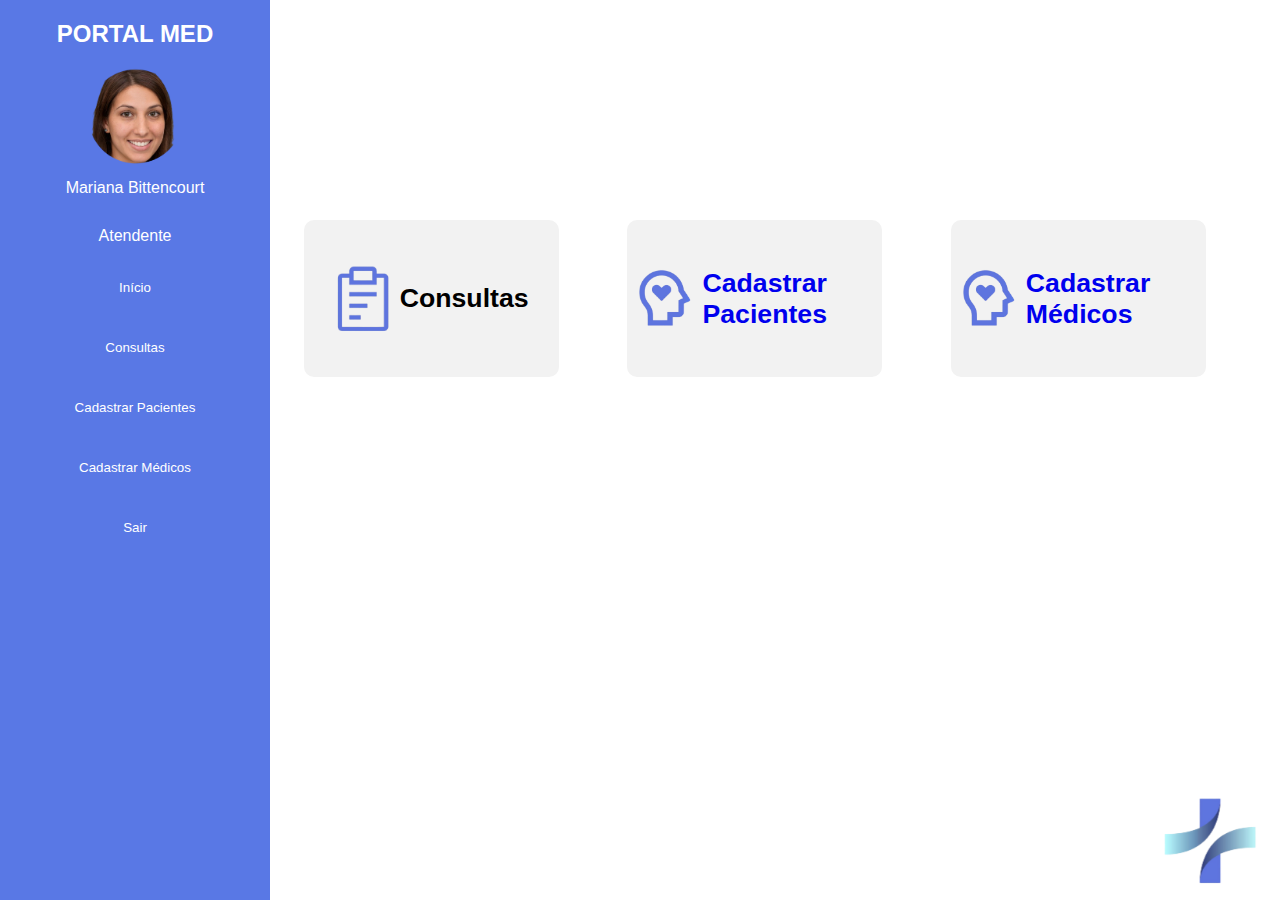
<file: index.html>
<!DOCTYPE html>
<html lang="pt-br">
<head>
    <meta charset="UTF-8">
    <meta name="viewport" content="width=device-width, initial-scale=1.0">
    <link rel="stylesheet" href="style.css">
    <title>Portal Med</title>
</head>
<body>
    <div id = "menu-lateral">
        <nav>
            <span>
                PORTAL MED
            </span>
            <img src="./assets/imagem_atendente.png" alt="Imagem do Atendente" class="imagem-atendente">
            <a>Mariana Bittencourt</a>
            <a>Atendente</a>
            <ul>
                <button><li><a>Início</a></li></button>
                <button><li><a href="./consultas.html">Consultas</a></li></button>
                <button><li><a href="./cadastro_paciente.html">Cadastrar Pacientes</a></li></button>
                <button><li><a href="./cadastro_medico.html">Cadastrar Médicos</a></li></button>
                <button><li><a href="login.html">Sair</a></li></button>
            </ul>
        </nav>
    </div>
    <main>
        <section class="botao-section">
            <div class="consulta-div" href="./consultas.html">
                <a href="./consultas.html">
                    <button>
                        <img src="./assets/imagem_consultas.png" alt="Consultas">
                        <h1>Consultas</h1>
                        <h2></h2> 
                    </button>
                </a>
            </div>
            <div class="paciente-div">
                <button>
                    <img src="./assets/imagem_pacientes.png" alt="Pacientes">
                    <h1><a href="./cadastro_paciente.html">Cadastrar Pacientes</a></h1>
                </button>                
            </div>
            <div class="paciente-div">
                <button>
                    <img src="./assets/imagem_pacientes.png" alt="Pacientes">
                    <h1><a href="./cadastro_medico.html">Cadastrar Médicos</a></h1>
                </button>                
            </div>
        </section>
    </main>
    <footer>
        <img src="assets/imagem_logo.png" alt="Logo do Aplicativo" class="logo-footer">
    </footer>
</body>
</html>
</file>
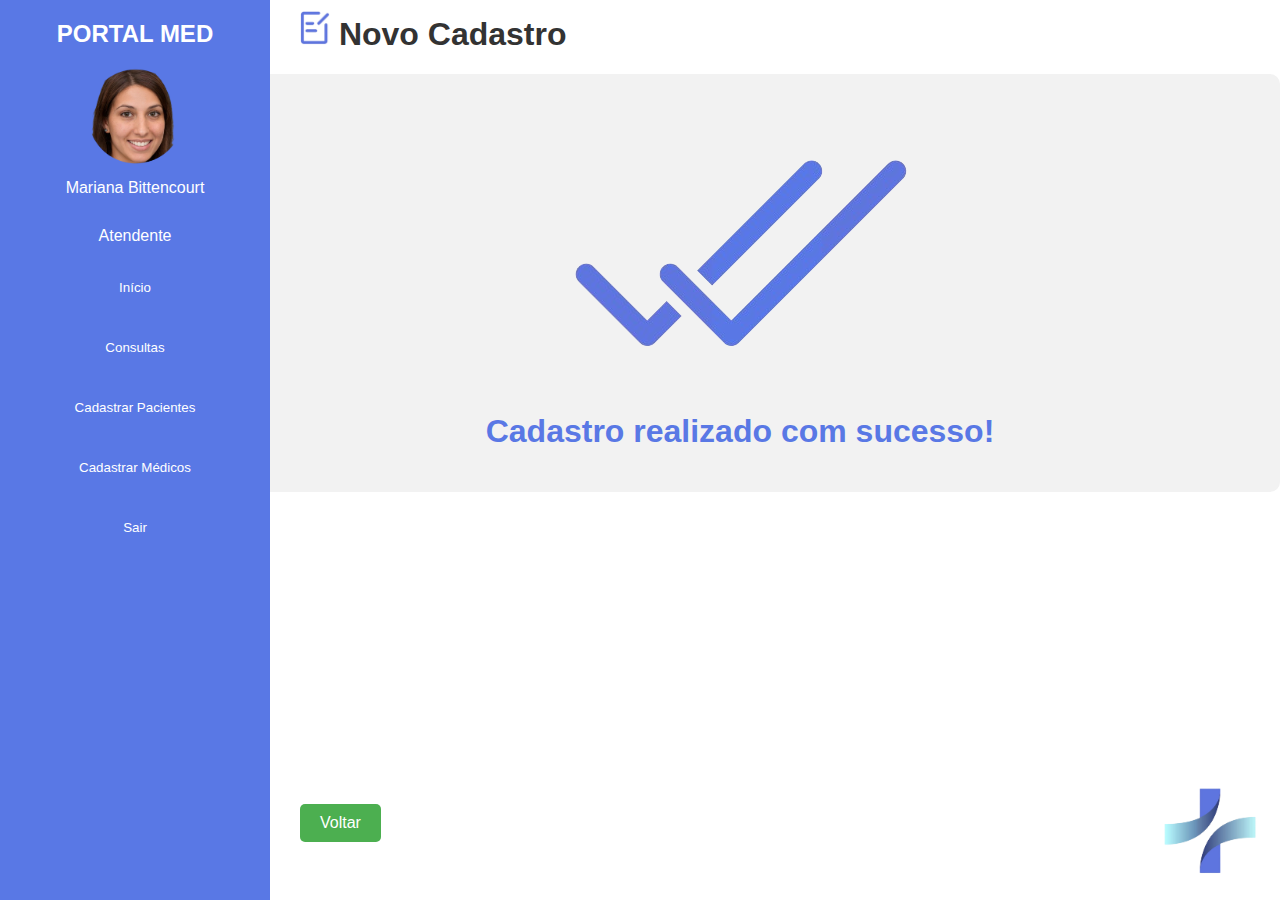
<file: cadasto_sucesso.html>
<!DOCTYPE html>
<html lang="pt-br">
<head>
    <meta charset="UTF-8">
    <meta name="viewport" content="width=device-width, initial-scale=1.0">
    <link rel="stylesheet" href="style_cadastro_sucesso.css">
    <title>Portal Med</title>
    
</head>
    

<body>

    <div id = "menu-lateral">
        <nav>
            <span>
                PORTAL MED
            </span>
            <img src="./assets/imagem_atendente.png" alt="Imagem do Atendente" class="imagem-atendente">
            <a>Mariana Bittencourt</a>
            <a>Atendente</a>
            <ul>
                <button><li><a href="./index.html">Início</a></li></button>
                <button><li><a href="./consultas.html">Consultas</a></li></button>
                <button><li><a href="./cadastro_paciente.html">Cadastrar Pacientes</a></li></button>
                <button><li><a href="./cadastro_medico.html">Cadastrar Médicos</a></li></button>
                <button><li><a href="login.html">Sair</a></li></button>
            </ul>
        </nav>
    </div>

    <header>
        <div class="header-content">
            <h1><img src="./assets/imagem_cadastrar_consulta.png" alt="Consultas"> Novo Cadastro </h1>
        </div>
    </header>
    
    <main>
     
        <div class="section-wrapper">
            <div class="filter-section">
                <H1><img src="./assets/cadastro_sucesso.png" alt="Cadastro-com-sucesso"></H1>
                <h1><span style="color: #5978E5;">Cadastro realizado com sucesso!</span></h1>
            </div>
                </div>
            </div>
        </div>
    </main>
    <footer>
        <button class="cadastrar-button"><a href="index.html">Voltar</a></button>
        <img src="assets/imagem_logo.png" alt="Logo do Aplicativo" class="logo-footer">
    </footer>
</body>
</html>
</file>
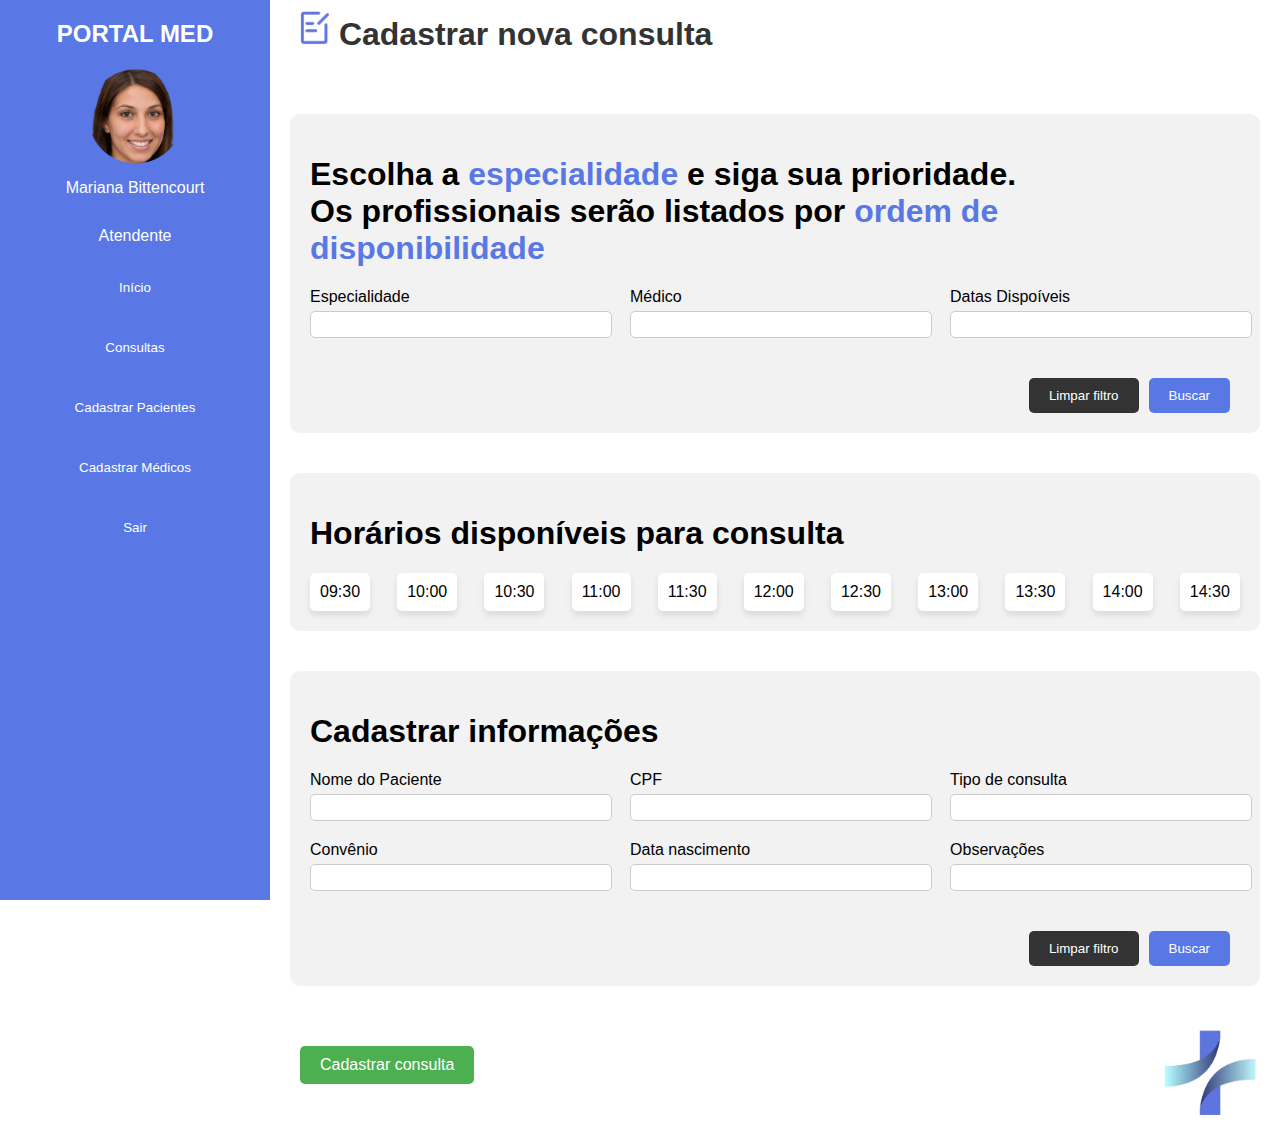
<file: cadastrar_consulta.html>
<!DOCTYPE html>
<html lang="pt-br">
<head>
    <meta charset="UTF-8">
    <meta name="viewport" content="width=device-width, initial-scale=1.0">
    <link rel="stylesheet" href="style_cadastrar_consulta.css">
    <title>Portal Med</title>
    
</head>
    

<body>
    <style>
        .section-wrapper{
            display: flex;
            flex-direction: row;
            flex-wrap: wrap;
        }
    </style>
    <div id = "menu-lateral">
        <nav>
            <span>
                PORTAL MED
            </span>
            <img src="./assets/imagem_atendente.png" alt="Imagem do Atendente" class="imagem-atendente">
            <a>Mariana Bittencourt</a>
            <a>Atendente</a>
            <ul>
                <button><li><a href="./index.html">Início</a></li></button>
                <button><li><a href="./consultas.html">Consultas</a></li></button>
                <button><li><a href="./cadastro_paciente.html">Cadastrar Pacientes</a></li></button>
                <button><li><a href="./cadastro_medico.html">Cadastrar Médicos</a></li></button>
                <button><li><a href="login.html">Sair</a></li></button>
            </ul>
        </nav>
    </div>

    <header>
        <div class="header-content">
            <h1><img src="./assets/imagem_cadastrar_consulta.png" alt="Consultas"> Cadastrar nova consulta </h1>
        </div>
    </header>
    
    <main>
     
        <div class="section-wrapper">
            <div class="filter-section">
                <h1>Escolha a <span style="color: #5978E5;">especialidade</span> e siga sua prioridade. <br> Os profissionais serão listados por <span style="color: #5978E5;">ordem de disponibilidade</span></h1>
                <div class="filter-container">
                    <div class="filter-element">
                        <label for="element1">Especialidade</label>
                        <input type="text" id="element1" name="element1">
                    </div>
                    <div class="filter-element">
                        <label for="element2">Médico</label>
                        <input type="text" id="element2" name="element2">
                    </div>
                    <div class="filter-element">
                        <label for="element3">Datas Dispoíveis</label>
                        <input type="text" id="element3" name="element3">
                    </div>    
                </div>
                <div class="button-container">
                    <button class="clear-button">Limpar filtro</button>
                    <button class="apply-button">Buscar</button>
                </div>
            </div>

            <div class="filter-section">
                <h1>Horários disponíveis para consulta</h1>
                <div class="filter-container">
                    <div class="filter-element-time">
                        <button for="element1">09:30</button>
                    </div>
                    <div class="filter-element-time">
                        <button for="element1">10:00</button>
                    </div>
                    <div class="filter-element-time">
                        <button for="element1">10:30</button>
                    </div>    
                    <div class="filter-element-time">
                        <button for="element1">11:00</button>
                    </div>    
                    <div class="filter-element-time">
                        <button for="element1">11:30</button>
                    </div>    
                    <div class="filter-element-time">
                        <button for="element1">12:00</button>
                    </div>    
                    <div class="filter-element-time">
                        <button for="element1">12:30</button>
                    </div>    
                    <div class="filter-element-time">
                        <button for="element1">13:00</button>
                    </div>    
                    <div class="filter-element-time">
                        <button for="element1">13:30</button>
                    </div>    
                    <div class="filter-element-time">
                        <button for="element1">14:00</button>
                    </div>    
                    <div class="filter-element-time">
                        <button for="element1">14:30</button>
                    </div>    
                </div>
            </div>

            <div class="filter-section">
                <h1>Cadastrar informações</h1>
                <div class="filter-container">
                    <div class="filter-element">
                        <label for="element1">Nome do Paciente</label>
                        <input type="text" id="element1" name="element1">
                    </div>
                    <div class="filter-element">
                        <label for="element2">CPF</label>
                        <input type="text" id="element2" name="element2">
                    </div>
                    <div class="filter-element">
                        <label for="element3">Tipo de consulta</label>
                        <input type="text" id="element3" name="element3">
                    </div> 
                    <div class="filter-element">
                        <label for="element3">Convênio</label>
                        <input type="text" id="element3" name="element3">
                    </div>
                    <div class="filter-element">
                        <label for="element3">Data nascimento</label>
                        <input type="text" id="element3" name="element3">
                    </div>
                    <div class="filter-element">
                        <label for="element3">Observações</label>
                        <input type="text" id="element3" name="element3">
                    </div>     
                </div>
                <div class="button-container">
                    <button class="clear-button">Limpar filtro</button>
                    <button class="apply-button">Buscar</button>
                </div>
                
            </div>
                </div>
            </div>
        </div>
    </main>
    <footer>
        <button class="cadastrar-button"><a href="./cadasto_sucesso.html">Cadastrar consulta</a> </button>
        <img src="assets/imagem_logo.png" alt="Logo do Aplicativo" class="logo-footer">
    </footer>
</body>
</html>
</file>
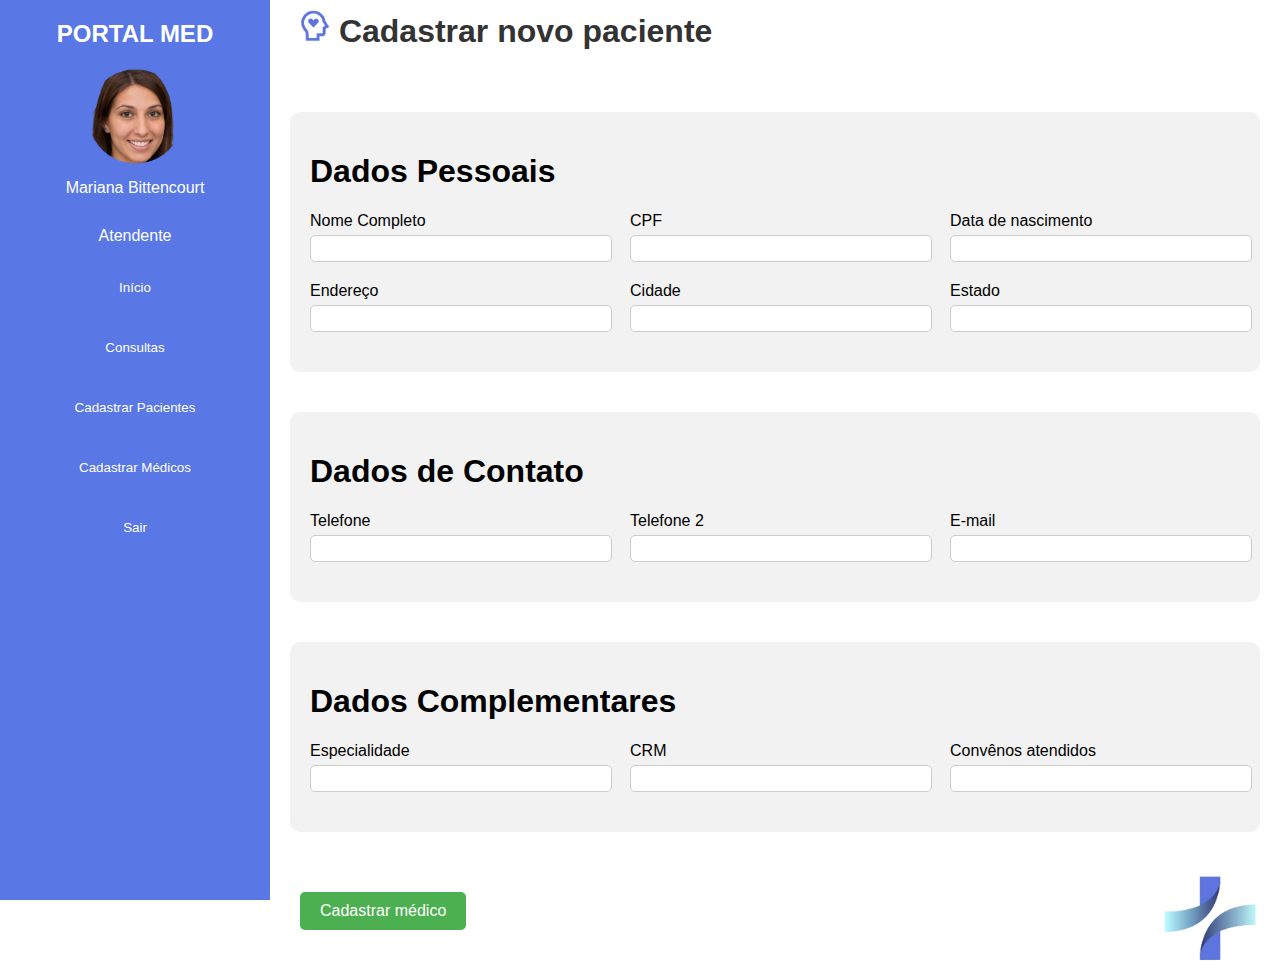
<file: cadastro_medico.html>
<!DOCTYPE html>
<html lang="pt-br">
<head>
    <meta charset="UTF-8">
    <meta name="viewport" content="width=device-width, initial-scale=1.0">
    <link rel="stylesheet" href="cadastro_paciente.css">
    <title>Portal Med</title>
    
</head>
    

<body>
    <style>
        .section-wrapper{
            display: flex;
            flex-direction: row;
            flex-wrap: wrap;
        }
    </style>
    <div id = "menu-lateral">
        <nav>
            <span>
                PORTAL MED
            </span>
            <img src="./assets/imagem_atendente.png" alt="Imagem do Atendente" class="imagem-atendente">
            <a>Mariana Bittencourt</a>
            <a>Atendente</a>
            <ul>
                <button><li><a href="./index.html">Início</a></li></button>
                <button><li><a href="./consultas.html">Consultas</a></li></button>
                <button><li><a href="./cadastro_paciente.html">Cadastrar Pacientes</a></li></button>
                <button><li><a href="./cadastro_medico.html">Cadastrar Médicos</a></li></button>
                <button><li><a href="login.html">Sair</a></li></button>
            </ul>
        </nav>
    </div>

    <header>
        <div class="header-content">
            <h1><img src="./assets/imagem_pacientes.png" alt="Consultas"> Cadastrar novo paciente </h1>
        </div>
    </header>
    
    <main>
     
        <div class="section-wrapper">
            <div class="filter-section">
                <h1>Dados Pessoais</h1>
                <div class="filter-container">
                    <div class="filter-element">
                        <label for="element1">Nome Completo</label>
                        <input type="text" id="element1" name="element1">
                    </div>
                    <div class="filter-element">
                        <label for="element2">CPF</label>
                        <input type="text" id="element2" name="element2">
                    </div>
                    <div class="filter-element">
                        <label for="element3">Data de nascimento</label>
                        <input type="text" id="element3" name="element3">
                    </div>
                    <div class="filter-element">
                        <label for="element4">Endereço</label>
                        <input type="text" id="element4" name="element4">
                    </div>
                    <div class="filter-element">
                        <label for="element5">Cidade</label>
                        <input type="text" id="element5" name="element5">
                    </div>
                    <div class="filter-element">
                        <label for="element6">Estado</label>
                        <input type="text" id="element6" name="element6">
                    </div>    
                </div>
            </div>

            <div class="filter-section">
                <h1>Dados de Contato</h1>
                <div class="filter-container">
                    <div class="filter-element">
                        <label for="element1">Telefone</label>
                        <input type="text" id="element1" name="element1">
                    </div>
                    <div class="filter-element">
                        <label for="element2">Telefone 2</label>
                        <input type="text" id="element2" name="element2">
                    </div>
                    <div class="filter-element">
                        <label for="element3">E-mail</label>
                        <input type="text" id="element3" name="element3">
                    </div>
                </div>
            </div>
            <div class="filter-section">
                <h1>Dados Complementares</h1>
                <div class="filter-container">
                    <div class="filter-element">
                        <label for="element1">Especialidade</label>
                        <input type="text" id="element1" name="element1">
                    </div>
                    <div class="filter-element">
                        <label for="element2">CRM</label>
                        <input type="text" id="element2" name="element2">
                    </div>
                    <div class="filter-element">
                        <label for="element2">Convênos atendidos</label>
                        <input type="text" id="element2" name="element2">
                    </div>
                </div>
            </div>
        </div>
    </main>
    <footer>
        <button class="cadastrar-button"> <a href="./cadasto_sucesso.html">Cadastrar médico</a></button>
        <img src="assets/imagem_logo.png" alt="Logo do Aplicativo" class="logo-footer">
    </footer>
</body>
</html>
</file>
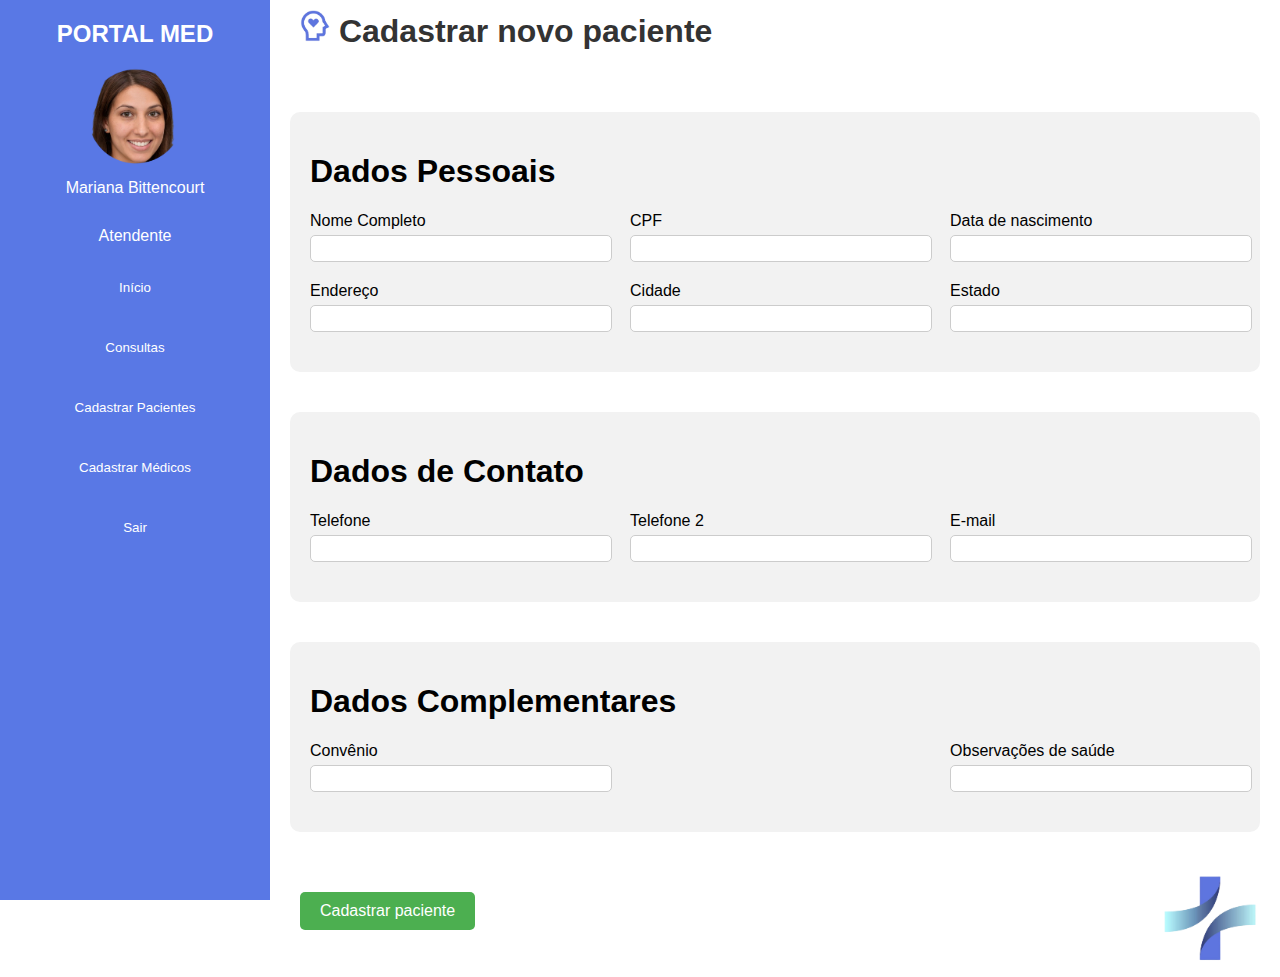
<file: cadastro_paciente.html>
<!DOCTYPE html>
<html lang="pt-br">
<head>
    <meta charset="UTF-8">
    <meta name="viewport" content="width=device-width, initial-scale=1.0">
    <link rel="stylesheet" href="cadastro_paciente.css">
    <title>Portal Med</title>
    
</head>
    

<body>
    <style>
        .section-wrapper{
            display: flex;
            flex-direction: row;
            flex-wrap: wrap;
        }
    </style>
    <div id = "menu-lateral">
        <nav>
            <span>
                PORTAL MED
            </span>
            <img src="./assets/imagem_atendente.png" alt="Imagem do Atendente" class="imagem-atendente">
            <a>Mariana Bittencourt</a>
            <a>Atendente</a>
            <ul>
                <button><li><a href="./index.html">Início</a></li></button>
                <button><li><a href="./consultas.html">Consultas</a></li></button>
                <button><li><a href="./cadastro_paciente.html">Cadastrar Pacientes</a></li></button>
                <button><li><a href="./cadastro_medico.html">Cadastrar Médicos</a></li></button>
                <button><li><a href="login.html">Sair</a></li></button>
            </ul>
        </nav>
    </div>

    <header>
        <div class="header-content">
            <h1><img src="./assets/imagem_pacientes.png" alt="Consultas"> Cadastrar novo paciente </h1>
        </div>
    </header>
    
    <main>
     
        <div class="section-wrapper">
            <div class="filter-section">
                <h1>Dados Pessoais</h1>
                <div class="filter-container">
                    <div class="filter-element">
                        <label for="element1">Nome Completo</label>
                        <input type="text" id="element1" name="element1">
                    </div>
                    <div class="filter-element">
                        <label for="element2">CPF</label>
                        <input type="text" id="element2" name="element2">
                    </div>
                    <div class="filter-element">
                        <label for="element3">Data de nascimento</label>
                        <input type="text" id="element3" name="element3">
                    </div>
                    <div class="filter-element">
                        <label for="element4">Endereço</label>
                        <input type="text" id="element4" name="element4">
                    </div>
                    <div class="filter-element">
                        <label for="element5">Cidade</label>
                        <input type="text" id="element5" name="element5">
                    </div>
                    <div class="filter-element">
                        <label for="element6">Estado</label>
                        <input type="text" id="element6" name="element6">
                    </div>    
                </div>
            </div>

            <div class="filter-section">
                <h1>Dados de Contato</h1>
                <div class="filter-container">
                    <div class="filter-element">
                        <label for="element1">Telefone</label>
                        <input type="text" id="element1" name="element1">
                    </div>
                    <div class="filter-element">
                        <label for="element2">Telefone 2</label>
                        <input type="text" id="element2" name="element2">
                    </div>
                    <div class="filter-element">
                        <label for="element3">E-mail</label>
                        <input type="text" id="element3" name="element3">
                    </div>
                </div>
            </div>
            <div class="filter-section">
                <h1>Dados Complementares</h1>
                <div class="filter-container">
                    <div class="filter-element">
                        <label for="element1">Convênio</label>
                        <input type="text" id="element1" name="element1">
                    </div>
                    <div class="filter-element">
                        <label for="element2">Observações de saúde</label>
                        <input type="text" id="element2" name="element2">
                    </div>
                </div>
            </div>
        </div>
    </main>
    <footer>
        <button class="cadastrar-button"> <a href="./cadasto_sucesso.html">Cadastrar paciente</a></button>
        <img src="assets/imagem_logo.png" alt="Logo do Aplicativo" class="logo-footer">
    </footer>
</body>
</html>
</file>
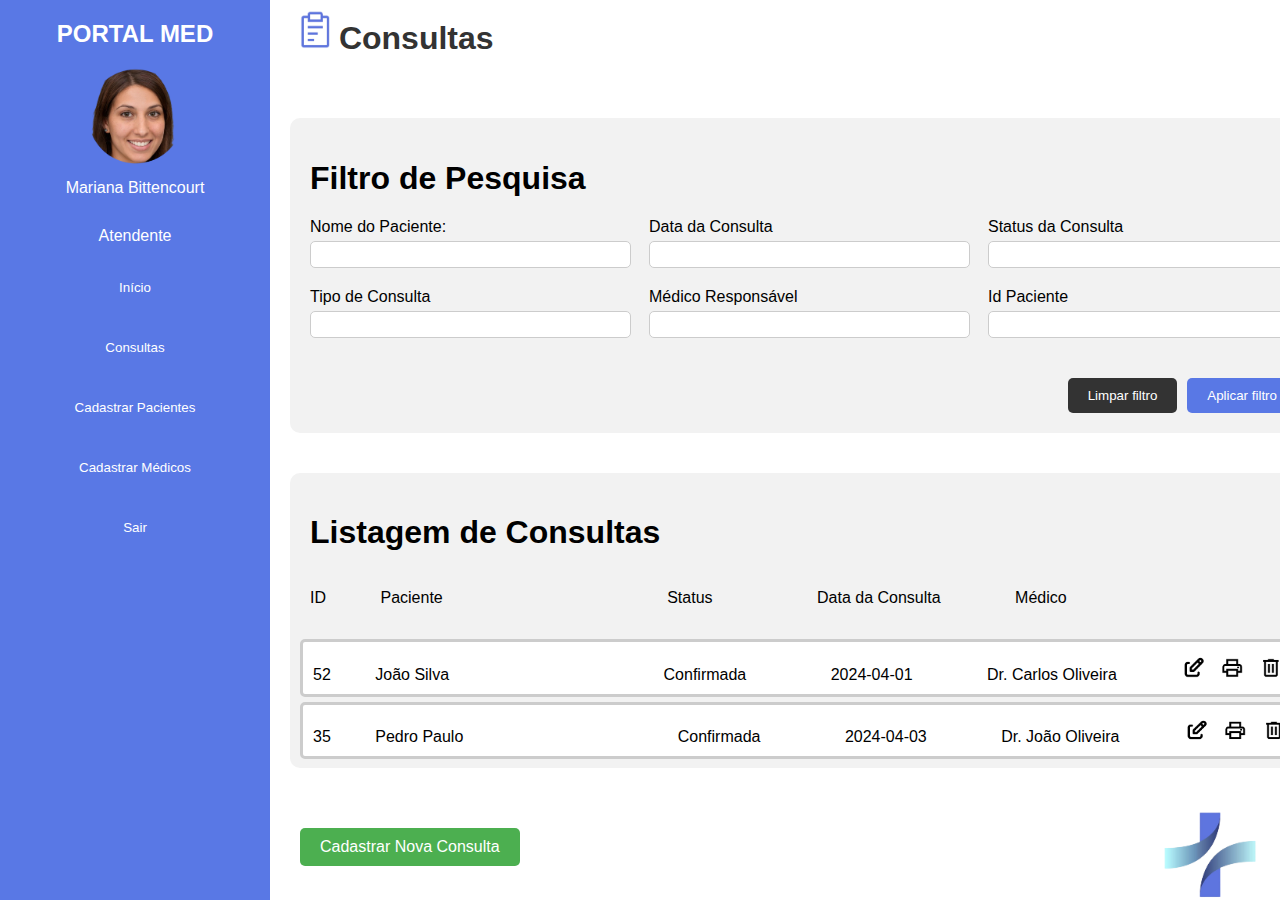
<file: consultas.html>
<!DOCTYPE html>
<html lang="pt-br">
<head>
    <meta charset="UTF-8">
    <meta name="viewport" content="width=device-width, initial-scale=1.0">
    <link rel="stylesheet" href="style_consultas.css">
    <title>Portal Med</title>
    
</head>
    

<body>
    <style>
        .section-wrapper{
            display: flex;
            flex-direction: row;
            flex-wrap: wrap;
        }
    </style>
    <div id = "menu-lateral">
        <nav>
            <span>
                PORTAL MED
            </span>
            <img src="./assets/imagem_atendente.png" alt="Imagem do Atendente" class="imagem-atendente">
            <a>Mariana Bittencourt</a>
            <a>Atendente</a>
            <ul>
                <button><li><a href="./index.html">Início</a></li></button>
                <button><li><a href="./consultas.html">Consultas</a></li></button>
                <button><li><a href="./cadastro_paciente.html">Cadastrar Pacientes</a></li></button>
                <button><li><a href="./cadastro_medico.html">Cadastrar Médicos</a></li></button>
                <button><li><a href="login.html">Sair</a></li></button>
            </ul>
        </nav>
    </div>

    <header>
        <div class="header-content">
            <h1><img src="./assets/imagem_consultas.png" alt="Consultas"> Consultas </h1>
        </div>
    </header>
    
    <main>
     
        <div class="section-wrapper">
            <div class="filter-section">
                <h1>Filtro de Pesquisa</h1>
                <div class="filter-container">
                    <div class="filter-element">
                        <label for="element1">Nome do Paciente:</label>
                        <input type="text" id="element1" name="element1">
                    </div>
                    <div class="filter-element">
                        <label for="element2">Data da Consulta</label>
                        <input type="text" name="element2" data-format="dd/mm/aaaa">
                    </div>
                    <div class="filter-element">
                        <label for="element3">Status da Consulta</label>
                        <input type="text" id="element3" name="element3">
                    </div>
                    <div class="filter-element">
                        <label for="element4">Tipo de Consulta</label>
                        <input type="text" id="element4" name="element4">
                    </div>
                    <div class="filter-element">
                        <label for="element5">Médico Responsável</label>
                        <input type="text" id="element5" name="element5">
                    </div>
                    <div class="filter-element">
                        <label for="element6">Id Paciente</label>
                        <input type="text" id="element6" name="element6">
                    </div>    
                </div>
                <div class="button-container">
                    <button class="clear-button">Limpar filtro</button>
                    <button class="apply-button">Aplicar filtro</button>
                </div>
            </div>

            <div class="filter-section">
                <h1>Listagem de Consultas</h1>
                <div class="filter-container">
                    <div class="filter-element_list">
                        <ol>
                            <li>ID</li>
                            <li>Paciente</li>
                            <li>Status</li>
                            <li>Data da Consulta</li>
                            <li>Médico</li>
                        </ol>
                        <ul class="unordered-list">
                            <li>52</li>
                            <li>João Silva</li>
                            <li>Confirmada</li>
                            <li>2024-04-01</li>
                            <li>Dr. Carlos Oliveira</li>
                            <li><img src="./assets/crud.png" alt="crud"></li>
                        </ul>
                        <ul class="unordered-list">
                            <li>35</li>
                            <li>Pedro Paulo</li>
                            <li>Confirmada</li>
                            <li>2024-04-03</li>
                            <li>Dr. João Oliveira</li>
                            <li><img src="./assets/crud.png" alt="crud"></li>
                        </ul>
                    </div>
                </div>
            </div>
        </div>
    </main>
    <footer>
        <button class="cadastrar-button"> <a href="./cadastrar_consulta.html">Cadastrar Nova Consulta</a></button>
        <img src="assets/imagem_logo.png" alt="Logo do Aplicativo" class="logo-footer">
    </footer>
</body>
</html>
</file>
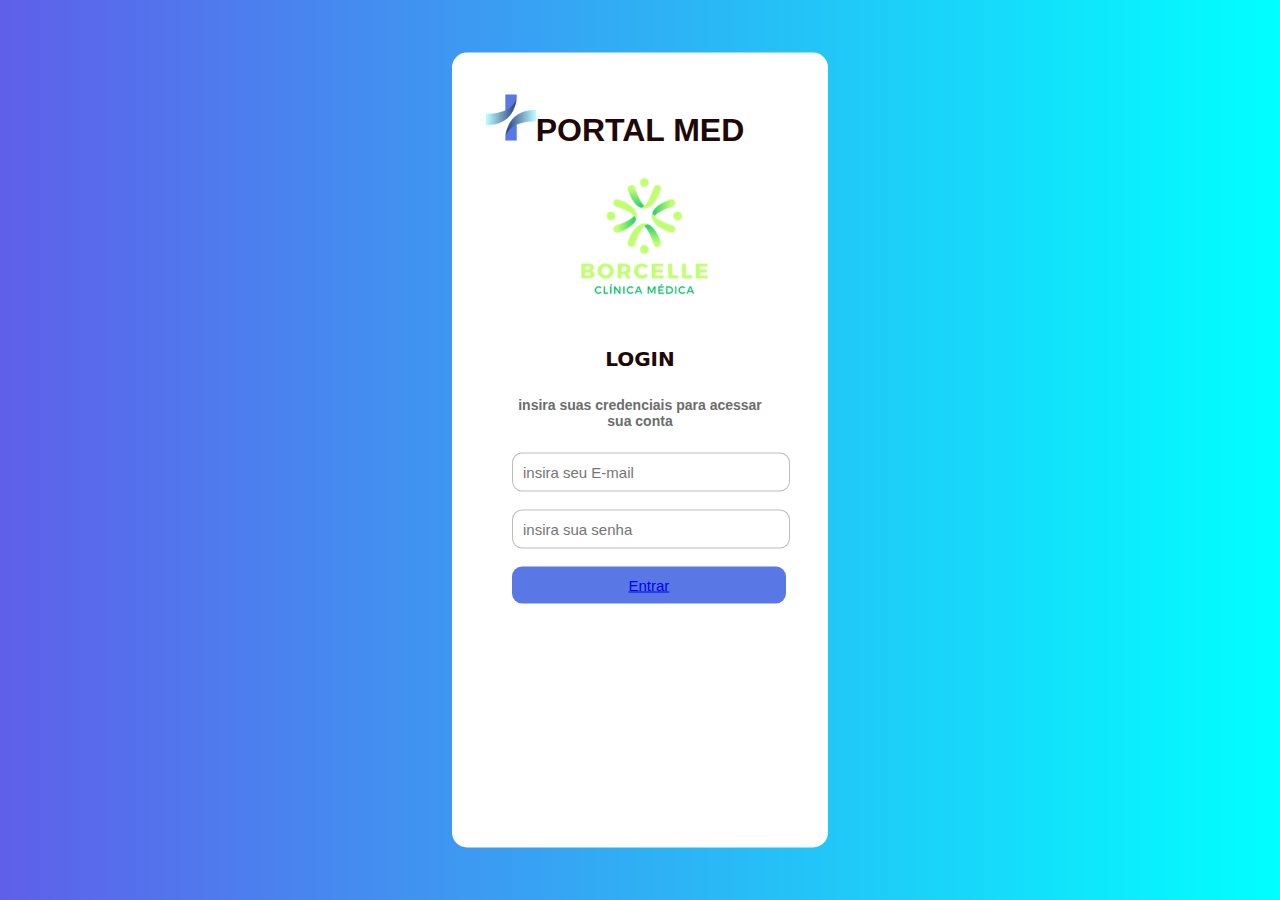
<file: login.html>
<!DOCTYPE html>
<html lang="pt-br">
<head>
    <meta charset="UTF-8">
    <meta name="viewport" content="width=device-width, initial-scale=1.0">
    <title>Portal Med</title>
    <link rel="stylesheet" href="login.css">
</head>
<body>   

        <div>
            <img src="./assets/logo_app_login.png" alt="Logomarca" class="Logotipo"><br>
            <h1>PORTAL MED</h1>
            <img src="./assets/logo_clinica.png"  alt="borcelle" class="borcelle">
            <h4>LOGIN</h4>
            <h5>insira suas credenciais para acessar sua conta</h5>
            <input type="text" placeholder="insira seu E-mail" id="E-mail">
            <br><br/>
            <input type="password" placeholder="insira sua senha">
            <br><br/>
            <button><a href="./index.html">Entrar</a></button>   
        </div>

</body>
</html>
</file>
<file: style.css>
body {
    margin: 0;
    padding: 0;
    font-family: Arial, sans-serif;
    margin-top: 200px;
}

#menu-lateral {
    position: fixed;
    left: 0;
    top: 0;
    width: 270px;
    height: 900px;
    background-color: #5978E5;
    color: #fff;
    padding: 20px;
    box-sizing: border-box;
    text-align: center;
}

#menu-lateral nav span {
    font-size: 1.5em;
    font-weight: bold;
    display: block;
    margin-bottom: 20px;
}

#menu-lateral nav a {
    color: #fff;
    text-decoration: none;
    display: block;
    margin-bottom: 30px;
}

#menu-lateral nav ul {
    list-style-type: none;
    padding: 0;
    margin: 0;
}

#menu-lateral nav ul button {
    background: none;
    border: none;
    color: #fff;
    cursor: pointer;
    padding: 5px 10px;
    margin-bottom: 5px;
    width: 100%;
    text-align: center;
}

#menu-lateral nav ul button:hover {
    background-color: #2980b9; 
}

#menu-lateral .imagem {
    width: 200px;
    height: auto;
    justify-content: center; 
    align-items: center;
}

.imagem-atendente {
    width: 100px; 
    height: auto; 
    display: block; 
    margin: 0 auto 15px auto; 
    border-radius: 50%;
    overflow: hidden;
}

main {
    margin-left: 250px; 
    padding: 20px; 
    display: flex;
}


main section {
    flex: 1; 
    margin-right: 20px; 
}


main button {
    background: none;
    border: none;
    cursor: pointer;
    padding: 0;
    text-align: left;
}


main button img {
    margin-right: 10px; 
}

footer {
    position: absolute;
    bottom: 0;
    left: 0;
    width: 100%;
    text-align: right;
}


.logo-footer {
    width: 100px; 
    height: auto; 
    margin-right: 20px; 
    margin-bottom: 10px; 
}



.botao-section {
    display: flex; 
    justify-content: space-around; 
}

.botao-section button {
    width: 255px;
    height: 157px; 
    background-color: #f2f2f2; 
    border: none;
    cursor: pointer;
    display: flex; 
    justify-content: center; 
    align-items: center; 
    border-radius: 10px; 
    padding: 10px; 
}


.botao-section button img {
    width: 55px; 
    height: auto; 
}


.botao-section button h1,
.botao-section button h2 {
    margin: 10px 0; 
}
.botao-section a{
    text-decoration: none; 
}

.botao-section a:hover {
        text-decoration: underline; 
}
</file>
<file: style_cadastro_sucesso.css>
body {
    margin: 0;
    padding: 0;
    font-family: Arial, sans-serif;
    margin-top: 0;
}

#menu-lateral {
    position: fixed;
    left: 0;
    top: 0;
    width: 270px;
    height: 900px;
    background-color: #5978E5; 
    color: #fff;
    padding: 20px;
    box-sizing: border-box;
    text-align: center; 
}

#menu-lateral nav span {
    font-size: 1.5em;
    font-weight: bold;
    display: block;
    margin-bottom: 20px;
}

#menu-lateral nav a {
    color: #fff;
    text-decoration: none;
    display: block;
    margin-bottom: 30px;
}

#menu-lateral nav ul {
    list-style-type: none;
    padding: 0;
    margin: 0;
}

#menu-lateral nav ul button {
    background: none;
    border: none;
    color: #fff;
    cursor: pointer;
    padding: 5px 10px;
    margin-bottom: 5px;
    width: 100%;
    text-align: center;
}

#menu-lateral nav ul button:hover {
    background-color: #2980b9; 
}

#menu-lateral .imagem {
    width: 200px; 
    height: auto; 
    justify-content: center; 
    align-items: center;
}

.imagem-atendente {
    width: 100px; 
    height: auto;
    display: block;
    margin: 0 auto 15px auto; 
    border-radius: 50%;
    overflow: hidden;
}



footer {
    text-align: right;
    position: absolute; 
    bottom: 0; 
    width: 100%; 
    margin-bottom: 10px;
}

.logo-footer {
    width: 100px; 
    height: auto; 
    margin-left: auto;
    margin-right: 20px;
    margin-bottom: 10px;
}

.cadastrar-button {
    background-color: #4CAF50;
    color: white; 
    padding: 10px 20px; 
    border: none;
    border-radius: 5px; 
    cursor: default; 
    font-size: 16px; 
    position: absolute; 
    left: 300px; 
    top: 20px; 
}

.cadastrar-button:hover {
    background-color: #45a049; 
}



.header-content {
    margin-left: 300px; 
    line-height: normal;
    font-size: 100%;
}

.header-content img {
    width: 30px; 
    height: auto; 
}

.header-content h1 {
    margin-top: 10px; 
    color: #333; 
}


.filter-section {
    margin: 0 auto; 
    max-width: 2000px; 
    padding: 20px; 
    text-align: center; 
    background-color: #f2f2f2; 
    border-radius: 10px; 
    margin-left: 200px;
}

.cadastrar-button a {
    text-decoration: none; 
    color: white; 
}
</file>
<file: style_cadastrar_consulta.css>
body {
    margin: 0;
    padding: 0;
    font-family: Arial, sans-serif;
    margin-top: 0;
}

#menu-lateral {
    position: fixed;
    left: 0;
    top: 0;
    width: 270px;
    height: 900px;
    background-color: #5978E5; 
    color: #fff;
    padding: 20px;
    box-sizing: border-box;
    text-align: center; 
}

#menu-lateral nav span {
    font-size: 1.5em;
    font-weight: bold;
    display: block;
    margin-bottom: 20px;
}

#menu-lateral nav a {
    color: #fff;
    text-decoration: none;
    display: block;
    margin-bottom: 30px;
}

#menu-lateral nav ul {
    list-style-type: none;
    padding: 0;
    margin: 0;
}

#menu-lateral nav ul button {
    background: none;
    border: none;
    color: #fff;
    cursor: pointer;
    padding: 5px 10px;
    margin-bottom: 5px;
    width: 100%;
    text-align: center;
}

#menu-lateral nav ul button:hover {
    background-color: #2980b9; 
}

#menu-lateral .imagem {
    width: 200px; 
    height: auto; 
    justify-content: center;
    align-items: center;
}

.imagem-atendente {
    width: 100px; 
    height: auto; 
    display: block; 
    margin: 0 auto 15px auto; 
    border-radius: 50%;
    overflow: hidden;
}


main {
    margin-left: 250px; 
    padding: 20px; 
    display: flex; 
}


main section {
    flex: 1; 
    margin-right: 20px; 
}


main button {
    background: none;
    border: none;
    cursor: pointer;
    padding: 0;
    text-align: left;
}


main button img {
    margin-right: 10px; 
}

footer {
    text-align: right; 
    position: relative; 
    bottom: 0; 
    width: 100%; 
}

.logo-footer {
    width: 100px; 
    height: auto; 
    margin-left: auto; 
    margin-right: 20px; 
    margin-bottom: 10px; 
}

.cadastrar-button {
    background-color: #4CAF50; 
    color: white; 
    padding: 10px 20px; 
    border: none; 
    border-radius: 5px; 
    cursor: pointer; 
    font-size: 16px; 
    position: absolute; 
    left: 300px; 
    top: 20px; 
}

.cadastrar-button:hover {
    background-color: #45a049; 
}



.header-content {
    margin-left: 300px; 
    line-height: normal;
    font-size: 100%;
}

.header-content img {
    width: 30px; 
    height: auto; 
}

.header-content h1 {
    margin-top: 10px; 
    color: #333; 
}



.filter-section {
    background-color: #f2f2f2; 
    padding: 20px;
    border-radius: 10px; 
    margin-bottom: 20px; 
    margin-left: 20px;
}

.filter-container {
    display: flex; 
    flex-wrap: wrap; 
    justify-content: space-between; 
}

.filter-element {
    flex-basis: calc(33.33% - 20px); 
    margin-bottom: 20px; 
    box-sizing: border-box; 
}


.filter-element label {
    display: block; 
    margin-bottom: 5px; 
}


.filter-element input[type="text"] {
    width: 100%; 
    padding: 5px; 
    border-radius: 5px; 
    border: 1px solid #ccc; 
}

.filter-section + .filter-section {
    margin-top: 20px; 
}

.button-container {
    display: flex; 
    justify-content: flex-end; 
    margin-top: 20px;
}

.clear-button {
    background-color: #333; 
    color: #fff; 
    border: none; 
    padding: 10px 20px; 
    border-radius: 5px; 
    cursor: pointer; 
    margin-right: 10px; 
    transition: background-color 0.3s ease; 
}

.apply-button {
    background-color: #5978E5; 
    color: #fff;
    border: none; 
    padding: 10px 20px; 
    border-radius: 5px; 
    cursor: pointer; 
    margin-right: 10px; 
    transition: background-color 0.3s ease; 
}

.clear-button:hover, .apply-button:hover {
    background-color: #555; 
}


.filter-section, .filter-section_2 {
    display: block; 
    width: 100%; 
    margin-bottom: 20px; 
}

.section-wrapper {
    margin-top: 20px; 
}

.filter-element_list ol {
    list-style: none; 
    padding: 0; 
}

.filter-element_list ol li {
    display: inline-block;
}

.filter-element_list ol li:nth-child(1) {
    margin-right: 50px;
}

.filter-element_list ol li:nth-child(2) {
    margin-right: 220px; 
}

.filter-element_list ol li:nth-child(3) {
    margin-right: 100px; 
}
.filter-element_list ol li:nth-child(4) {
    margin-right: 70px; 
}
.filter-element_list ol li:nth-child(5) {
    margin-right: 70px; 
}

.unordered-list {
    list-style-type: none; 
    padding: 10px; 
    background-color: #ffffff; 
    border-radius: 5px; 
    border: 3px solid #ccc; 
    display: inline-block; 
    white-space: nowrap;
    overflow-x: auto; 
    margin-left: -10px; 
    margin-bottom: -15px;
}

.unordered-list li {
    display: inline-block; 
    margin-left: 00px;
    font-size: 16px;
}

.unordered-list li:nth-child(1) {
    margin-right: 40px; 
    margin-left: 0px;
}

.unordered-list li:nth-child(2) {
    margin-right: 210px; 
}

.unordered-list li:nth-child(3) {
    margin-right: 80px; 
}

.unordered-list li:nth-child(4) {
    margin-right: 70px; 
}

.unordered-list li:nth-child(5) {
    margin-right: 60px; 
}
.unordered-list li:last-child img {
    width: 100px;
    height: auto; 
}

.filter-element-time button {
    background-color: #fff; 
    border: none;
    border-radius: 5px; 
    padding: 10px;
    cursor: pointer; 
    transition: background-color 0.3s ease;
    font-size: 16px; 
    box-shadow: 0 4px 6px rgba(0, 0, 0, 0.1); 
}

.filter-element-time button:hover {
    background-color: #ccc; 
}

.cadastrar-button a {
    text-decoration: none; 
    color: white; 
}
</file>
<file: cadastro_paciente.css>
body {
    margin: 0;
    padding: 0;
    font-family: Arial, sans-serif;
    margin-top: 0;
}

#menu-lateral {
    position: fixed;
    left: 0;
    top: 0;
    width: 270px;
    height: 900px;
    background-color: #5978E5; 
    color: #fff;
    padding: 20px;
    box-sizing: border-box;
    text-align: center; 
}

#menu-lateral nav span {
    font-size: 1.5em;
    font-weight: bold;
    display: block;
    margin-bottom: 20px;
}

#menu-lateral nav a {
    color: #fff;
    text-decoration: none;
    display: block;
    margin-bottom: 30px;
}

#menu-lateral nav ul {
    list-style-type: none;
    padding: 0;
    margin: 0;
}

#menu-lateral nav ul button {
    background: none;
    border: none;
    color: #fff;
    cursor: pointer;
    padding: 5px 10px;
    margin-bottom: 5px;
    width: 100%;
    text-align: center;
}

#menu-lateral nav ul button:hover {
    background-color: #2980b9; 
}

#menu-lateral .imagem {
    width: 200px; 
    height: auto; 
    justify-content: center; 
    align-items: center;
}

.imagem-atendente {
    width: 100px; 
    height: auto; 
    display: block; 
    margin: 0 auto 15px auto; 
    border-radius: 50%;
    overflow: hidden;
}


main {
    margin-left: 250px; 
    padding: 20px;
    display: flex; 
}


main section {
    flex: 1; 
    margin-right: 20px; 
}


main button {
    background: none;
    border: none;
    cursor: pointer;
    padding: 0;
    text-align: left;
}


main button img {
    margin-right: 10px; 
}

footer {
    text-align: right; 
    position: relative; 
    bottom: 0; 
    width: 100%; 
}

.logo-footer {
    width: 100px; 
    height: auto; 
    margin-left: auto; 
    margin-right: 20px; 
    margin-bottom: 10px; 
}

.cadastrar-button {
    background-color: #4CAF50; 
    color: white; 
    padding: 10px 20px;
    border: none; 
    border-radius: 5px; 
    cursor: pointer; 
    font-size: 16px; 
    position: absolute; 
    left: 300px; 
    top: 20px; 
}

.cadastrar-button:hover {
    background-color: #45a049; 
}



.header-content {
    margin-left: 300px; 
    line-height: normal;
    font-size: 100%;
}

.header-content img {
    width: 30px;
    height: auto; 
}

.header-content h1 {
    margin-top: 10px; 
    color: #333; 
}



.filter-section {
    background-color: #f2f2f2;
    padding: 20px;
    border-radius: 10px;
    margin-bottom: 20px; 
    margin-left: 20px;
}

.filter-container {
    display: flex; 
    flex-wrap: wrap; 
    justify-content: space-between; 
}

.filter-element {
    flex-basis: calc(33.33% - 20px); 
    margin-bottom: 20px; 
    box-sizing: border-box;
}


.filter-element label {
    display: block;
    margin-bottom: 5px; 
}


.filter-element input[type="text"] {
    width: 100%; 
    padding: 5px; 
    border-radius: 5px; 
    border: 1px solid #ccc; 
}

.filter-section + .filter-section {
    margin-top: 20px; 
}

.button-container {
    display: flex; 
    justify-content: flex-end; 
    margin-top: 20px; 
}

.clear-button {
    background-color: #333; 
    color: #fff;
    border: none;
    padding: 10px 20px;
    border-radius: 5px;
    cursor: pointer;
    margin-right: 10px; 
}

.apply-button {
    background-color: #5978E5;
    color: #fff; 
    border: none; 
    padding: 10px 20px; 
    border-radius: 5px; 
    cursor: pointer; 
}

.filter-section, .filter-section_2 {
    display: block;
    width: 100%;
    margin-bottom: 20px; 
}

.section-wrapper {
    margin-top: 20px; 
}

.filter-element_list ol {
    list-style: none; 
    padding: 0; 
}

.filter-element_list ol li {
    display: inline-block; 
}

.filter-element_list ol li:nth-child(1) {
    margin-right: 50px; 
}

.filter-element_list ol li:nth-child(2) {
    margin-right: 220px; 
}

.filter-element_list ol li:nth-child(3) {
    margin-right: 100px;
}
.filter-element_list ol li:nth-child(4) {
    margin-right: 70px; 
}
.filter-element_list ol li:nth-child(5) {
    margin-right: 70px; 
}

.unordered-list {
    list-style-type: none; 
    padding: 10px;
    background-color: #ffffff; 
    border-radius: 5px; 
    border: 3px solid #ccc;
    display: inline-block;
    white-space: nowrap; 
    overflow-x: auto;
    margin-left: -10px; 
    margin-bottom: -15px;
}

.unordered-list li {
    display: inline-block; 
    margin-left: 00px;
    font-size: 16px;
}

.unordered-list li:nth-child(1) {
    margin-right: 40px; 
    margin-left: 0px; 
}

.unordered-list li:nth-child(2) {
    margin-right: 210px; 
}

.unordered-list li:nth-child(3) {
    margin-right: 80px; 
}

.unordered-list li:nth-child(4) {
    margin-right: 70px;
}

.unordered-list li:nth-child(5) {
    margin-right: 60px;
}
.unordered-list li:last-child img {
    width: 100px;
    height: auto; 
}

.cadastrar-button a {
    text-decoration: none; 
    color: white;
}
</file>
<file: style_consultas.css>
body {
    margin: 0;
    padding: 0;
    font-family: Arial, sans-serif;
    margin-top: 0;
}

#menu-lateral {
    position: fixed;
    left: 0;
    top: 0;
    width: 270px;
    height: 900px;
    background-color: #5978E5; 
    color: #fff;
    padding: 20px;
    box-sizing: border-box;
    text-align: center; 
}

#menu-lateral nav span {
    font-size: 1.5em;
    font-weight: bold;
    display: block;
    margin-bottom: 20px;
}

#menu-lateral nav a {
    color: #fff;
    text-decoration: none;
    display: block;
    margin-bottom: 30px;
}

#menu-lateral nav ul {
    list-style-type: none;
    padding: 0;
    margin: 0;
}

#menu-lateral nav ul button {
    background: none;
    border: none;
    color: #fff;
    cursor: pointer;
    padding: 5px 10px;
    margin-bottom: 5px;
    width: 100%;
    text-align: center;
}

#menu-lateral nav ul button:hover {
    background-color: #2980b9; 
}

#menu-lateral .imagem {
    width: 200px; 
    height: auto; 
    justify-content: center; 
    align-items: center;
}

.imagem-atendente {
    width: 100px; 
    height: auto; 
    display: block; 
    margin: 0 auto 15px auto; 
    border-radius: 50%;
    overflow: hidden;
}



main {
    margin-left: 250px; 
    padding: 20px; 
    display: flex; 
}


main section {
    flex: 1; 
    margin-right: 20px; 
}


main button {
    background: none;
    border: none;
    cursor: pointer;
    padding: 0;
    text-align: left;
}


main button img {
    margin-right: 10px; 
}

footer {
    text-align: right; 
    position: relative; 
    bottom: 0; 
    width: 100%; 
}

.logo-footer {
    width: 100px; 
    height: auto; 
    margin-left: auto; 
    margin-right: 20px; 
    margin-bottom: 10px; 
}

.cadastrar-button {
    background-color: #4CAF50; 
    color: white; 
    padding: 10px 20px; 
    border: none; 
    border-radius: 5px; 
    cursor: pointer; 
    font-size: 16px; 
    position: absolute; 
    left: 300px; 
    top: 20px; 
}

.cadastrar-button:hover {
    background-color: #45a049; 
}



.header-content {
    margin-left: 300px; 
    line-height: normal;
    font-size: 100%;
}

.header-content img {
    width: 30px; 
    height: auto; 
}

.header-content h1 {
    margin-top: 10px; 
    color: #333; 
}



.filter-section {
    background-color: #f2f2f2; 
    padding: 20px;
    border-radius: 10px; 
    margin-bottom: 20px; 
    margin-left: 20px;
}

.filter-container {
    display: flex; 
    flex-wrap: wrap; 
    justify-content: space-between; 
}

.filter-element {
    flex-basis: calc(33.33% - 20px); 
    margin-bottom: 20px; 
    box-sizing: border-box; 
}


.filter-element label {
    display: block; 
    margin-bottom: 5px; 
}


.filter-element input[type="text"] {
    width: 100%; 
    padding: 5px; 
    border-radius: 5px; 
    border: 1px solid #ccc; 
}

.filter-section + .filter-section {
    margin-top: 20px; 
}

.button-container {
    display: flex; 
    justify-content: flex-end; 
    margin-top: 20px; 
}

.clear-button {
    background-color: #333; 
    color: #fff; 
    border: none; 
    padding: 10px 20px; 
    border-radius: 5px; 
    cursor: pointer; 
    margin-right: 10px; 
}

.apply-button {
    background-color: #5978E5; 
    color: #fff; 
    border: none; 
    padding: 10px 20px; 
    border-radius: 5px; 
    cursor: pointer; 
}

.clear-button:hover, .apply-button:hover {
    background-color: #555; 
}

.filter-section, .filter-section_2 {
    display: block; 
    width: 100%; 
    margin-bottom: 20px;
}

.section-wrapper {
    margin-top: 20px; 
}

.filter-element_list ol {
    list-style: none; 
    padding: 0; 
}

.filter-element_list ol li {
    display: inline-block; 
}

.filter-element_list ol li:nth-child(1) {
    margin-right: 50px; 
}

.filter-element_list ol li:nth-child(2) {
    margin-right: 220px; 
}

.filter-element_list ol li:nth-child(3) {
    margin-right: 100px; 
}
.filter-element_list ol li:nth-child(4) {
    margin-right: 70px; 
}
.filter-element_list ol li:nth-child(5) {
    margin-right: 70px; 
}

.unordered-list {
    list-style-type: none; 
    padding: 10px; 
    background-color: #ffffff; 
    border-radius: 5px; 
    border: 3px solid #ccc; 
    display: inline-block; 
    white-space: nowrap; 
    overflow-x: auto; 
    margin-left: -10px; 
    margin-bottom: -15px;
}

.unordered-list li {
    display: inline-block; 
    margin-left: 00px;
    font-size: 16px;
}

.unordered-list li:nth-child(1) {
    margin-right: 40px; 
    margin-left: 0px; 
}

.unordered-list li:nth-child(2) {
    margin-right: 210px; 
}

.unordered-list li:nth-child(3) {
    margin-right: 80px; 
}

.unordered-list li:nth-child(4) {
    margin-right: 70px; 
}

.unordered-list li:nth-child(5) {
    margin-right: 60px; 
}
.unordered-list li:last-child img {
    width: 100px;
    height: auto; 
}

.cadastrar-button a {
    text-decoration: none; 
    color: white; 
}
</file>
<file: login.css>
body{
    font-family: Arial, Helvetica, sans-serif;
    background-image: linear-gradient(90deg, rgb(95, 95, 234) ,cyan );
   
   }
   
   
   
   div {
    background-color: #fff;
    position: absolute;
    top: 50%;
    left: 50%;
    transform: translate(-50%, -50%);
    padding: 60px;
    border-radius: 15px;
    color: #210808;
    height: 75%;
    width: 20%;
   
   }
   
   h1{
       text-align: center;
       margin-top: -49px;
   
       
       
   }
   
   h4{
       text-align: center;
       font-family: system-ui, -apple-system, BlinkMacSystemFont, 'Segoe UI', Roboto, Oxygen, Ubuntu, Cantarell, 'Open Sans', 'Helvetica Neue', sans-serif;
       font-size: 20px;
       
   }
   
   h5{
       text-align: center;
       font-size: 14px;
       font-family: "montserrat", sans-serif;
       color: #6c6c6c;
   }
   
   
   .Logotipo{
       display: block;
       height: 50px;
       width: 50px;
       position: relative;
       margin-top: -8%;
       margin-left: -10%;
   }
   
   .borcelle {
      height: 150px;
      width: auto;
      display: block;
      margin: 0 auto;
      max-width: 100%;
    
   }
   
   
   input {
       padding: 10px;
       border: none;
       border-radius: 10px;
       font-size: 15px;
       width: 100%;
       border: #21080847   solid thin;
   
   }
   
   button {
       background-color: #5978e5;
       border: none;
       padding: 10px;
       width: 107%;
       border-radius: 10px;
       color: white;
       font-size: 15px;
       cursor: pointer;
   
   
   }
   button:hover {
       background-color: deepskyblue;
   }
</file>
